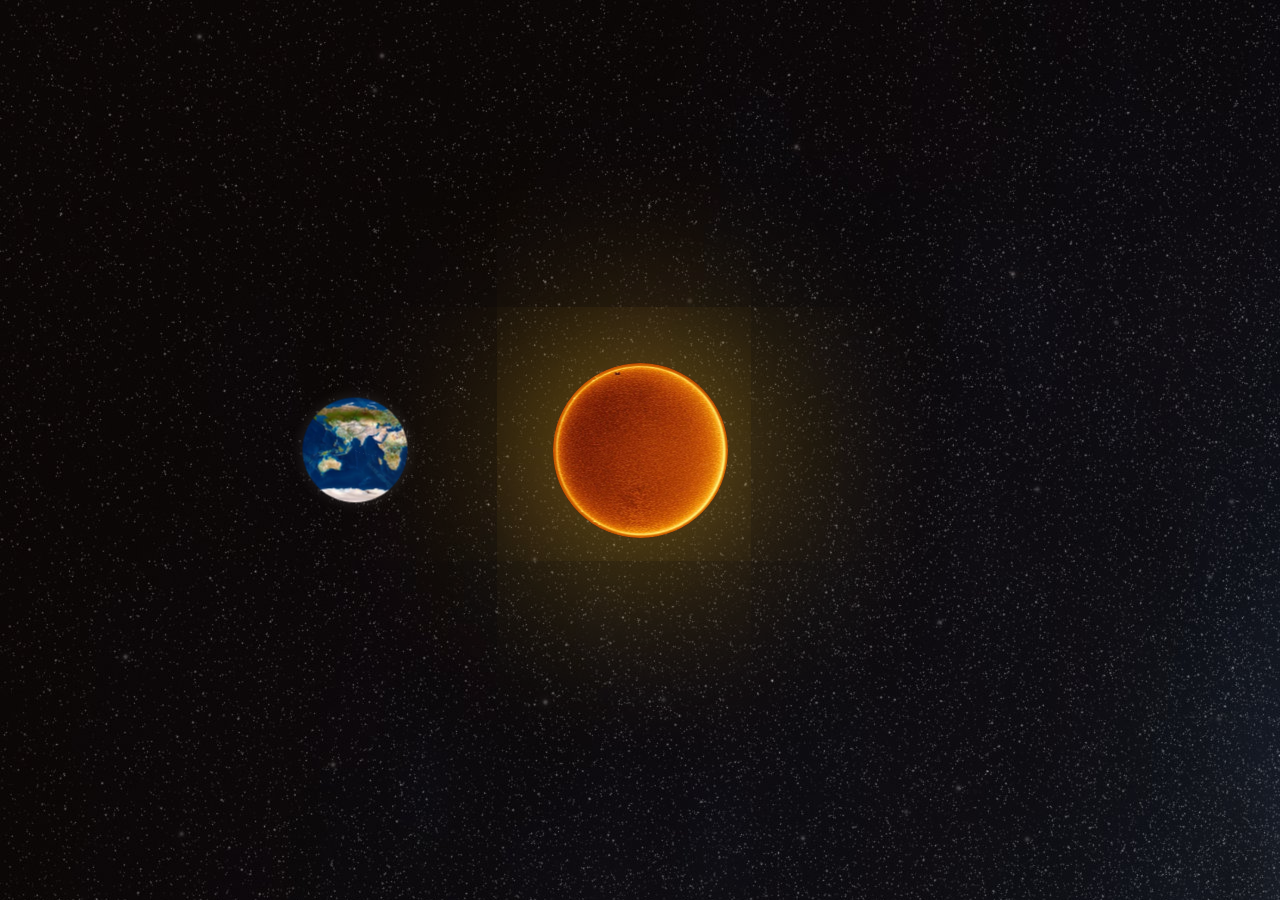
<file: solar-system/index.html>
<!DOCTYPE html>
<html lang="en">

<head>
    <meta charset="UTF-8">
    <meta name="viewport" content="width=device-width, initial-scale=1.0">
    <link rel="stylesheet" href="assets/css/public.css">
    <link rel="stylesheet" href="assets/css/master.css">
    <title>Document</title>
</head>

<body>
    <section>
        <div class="sun"></div>
        <div class="orbit">
            <div class="earth">
                <div></div>
            </div>
        </div>
    </section>
</body>

</html>
</file>
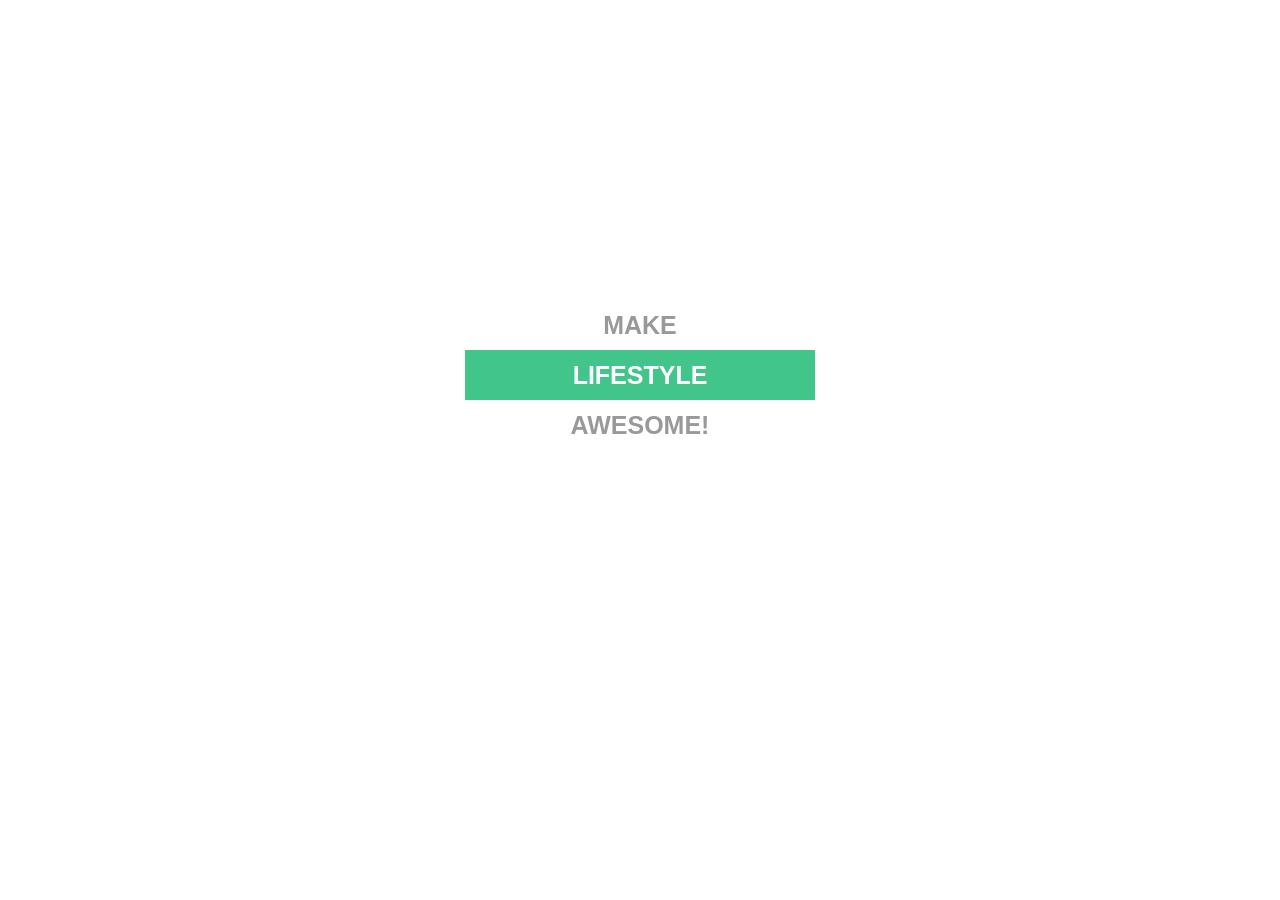
<file: text-slider/index.html>
<!DOCTYPE html>
<html lang="en">

<head>
    <meta charset="UTF-8">
    <meta name="viewport" content="width=device-width, initial-scale=1.0">
    <link rel="stylesheet" href="assets/css/public.css">
    <link rel="stylesheet" href="assets/css/master.css">
    <title>Document</title>
</head>

<body>
    <div class="box">
        <h3>make</h3>
        <h3>
            <ul>
                <li>lifestyle</li>
                <li>work</li>
                <li>everything</li>
                <li>lifestyle</li>
            </ul>
        </h3>
        <h3>awesome!</h3>
    </div>
</body>

</html>
</file>
<file: solar-system/assets/css/public.css>
*,
*::after,
*::before {
    margin: 0;
    padding: 0;
    box-sizing: border-box;
}

a {
    text-decoration: none;
    color: inherit;

    &:visited {
        color: inherit;
    }
}

body {
    font-family: Arial, "Helvetica Neue", Helvetica, sans-serif;
    font-size: 100%;
}

li {
    list-style-type: none;
}
</file>
<file: solar-system/assets/css/master.css>
section {
     min-height: 100vh;
     background-image: url(../images/night-sky-sharp-tall-3840x4320.jpg);
     display: flex;
     align-items: center;
     justify-content: center;
     transform-style: preserve-3d;

     >.sun {
         width: 175px;
         height: 175px;
         border-radius: 50%;
         background-image: url(../images/sun-220x220.jpg);
         background-position: 50% 60%;
         box-shadow: 0 0 200px 10px goldenrod;
         transform: translateZ(285px);
     }

     >.orbit {
         width: 570px;
         height: 570px;
         border-radius: 50%;
         border: 1px solid rgba(255, 255, 255, 0.096);
         position: absolute;
         top: 50%;
         left: 50%;
         transform-style: preserve-3d;
         transform: translate3d(-50%, -50%, 285px) rotateX(87deg);

         >.earth {
             width: 105px;
             height: 105px;
             /* background-position: 40% 40%; */
             border-radius: 50%;
             background-color: rgba(0, 0, 255, 0);
             position: absolute;
             top: 50%;
             left: 50%;
             transform: translate(-337.5px, -50%);
             transform-origin: 337.5px 50%;
             animation: earth 80s linear infinite;
             transform-style: preserve-3d;

             >div {
                 width: 105px;
                 height: 105px;
                 /* background-position: 40% 40%; */
                 border-radius: 50%;
                 background-image: url(../images/images\ \(1\).jpg);
                 /* background-color:blue ; */
                 background-size: auto 100%;
                 /* background-repeat: no-repeat; */
                 transform: rotateX(90deg);
                 animation: padearth 80s linear infinite;
                 box-shadow: 0 0 15px 1px rgba(255, 255, 255, 0.11);
             }
         }
     }

 }

 @keyframes earth {
     to {
         transform: translate(-337.5px, -50%) rotate(360deg);
     }
 }

 @keyframes padearth {
     to {
         transform: rotateX(90deg) rotateY(-360deg);
         background-position: -2100px;
     }
 }
</file>
<file: text-slider/assets/css/public.css>
*,
*::after,
*::before {
    margin: 0;
    padding: 0;
    box-sizing: border-box;
}

a {
    text-decoration: none;
    color: inherit;

    &:visited {
        color: inherit;
    }
}

body {
    font-family: Arial, "Helvetica Neue", Helvetica, sans-serif;
    font-size: 100%;
}

li {
    list-style-type: none;
}
</file>
<file: text-slider/assets/css/master.css>
.box {
     width: 350px;
     height: 150px;
     /* border: 1px solid red; */
     margin: 300px auto;

     >h3 {
         width: 100%;
         height: 50px;
         /* border: 1px solid black; */
         font-family: Arial, "Helvetica Neue", Helvetica, sans-serif;
         text-transform: uppercase;
         display: flex;
         align-items: center;
         justify-content: center;
         font-size: 25px;
         color: #999;
         position: relative;
         overflow: hidden;

         >ul {
             width: 100%;
             height: 100%;
             position: absolute;
             top: 0;
             animation: anime1 linear 6s infinite;

             >li {
                 list-style-type: none;
                 font-family: Arial, "Helvetica Neue", Helvetica, sans-serif;
                 text-transform: uppercase;
                 display: flex;
                 align-items: center;
                 justify-content: center;
                 font-size: 25px;
                 color: white;
                 height: 50px;
                 width: 100%;

                 &:nth-of-type(1),
                 &:nth-of-type(4) {
                     background-color: #42c58a;
                 }

                 &:nth-of-type(2) {
                     background-color: hsl(183.43deg 82.68% 75.1%);
                 }

                 &:nth-of-type(3) {
                     background-color: #dc143c;
                 }
             }
         }
     }
 }

 @keyframes anime1 {

     0%,
     31% {
         top: 0;
     }

     35%,
     64% {
         top: -50px;
     }

     68%,
     96% {
         top: -100px;
     }

     100% {
         top: -150px;
     }
 }
</file>
